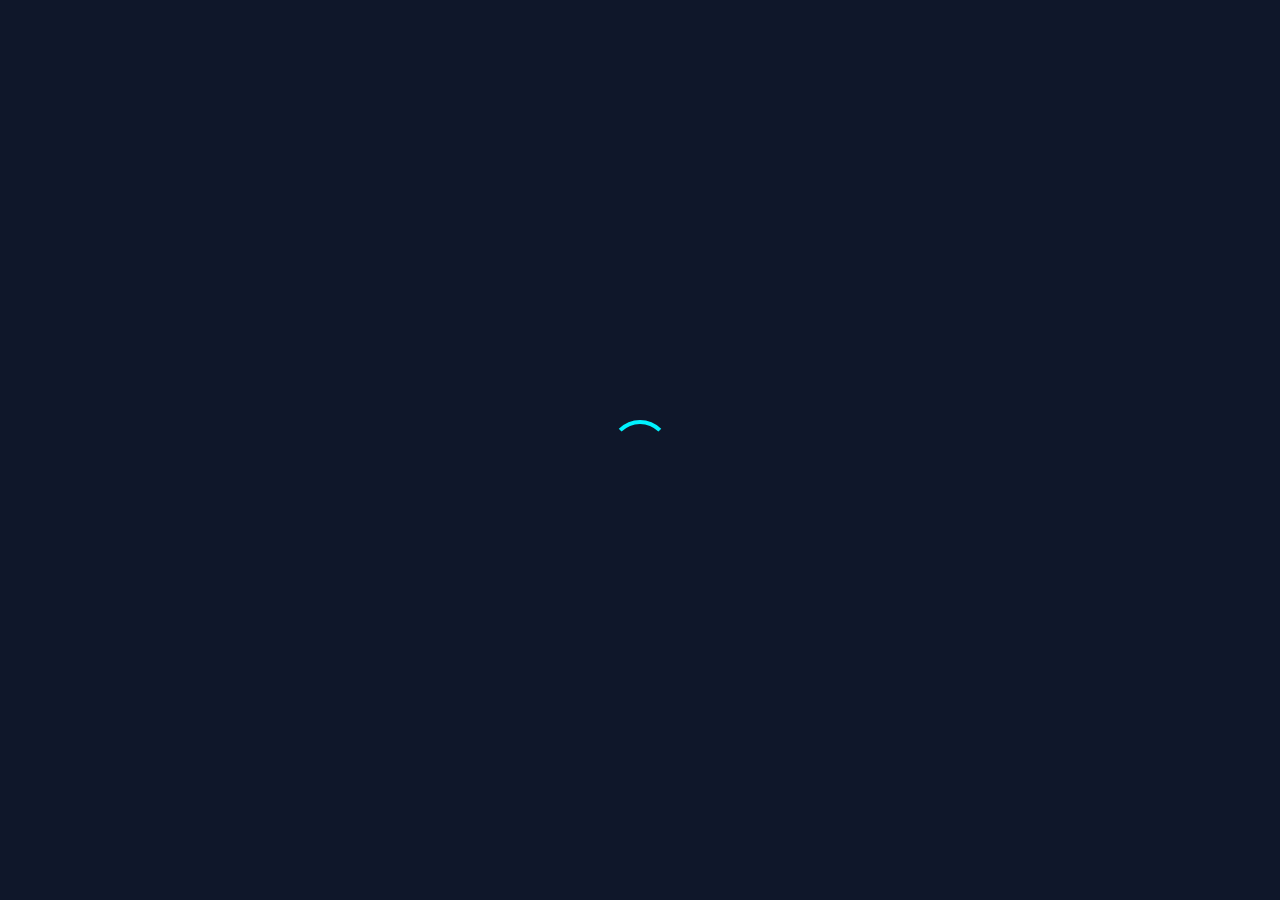
<file: index.html>
<!DOCTYPE html>
<html lang="en">
<head>
    <meta charset="UTF-8">
    <meta name="viewport" content="width=device-width, initial-scale=1.0">
    <title>Weather App - Check Weather Worldwide</title>
    <meta name="description" content="A beautiful weather app to check current weather and forecast worldwide">
    
    <!-- Google Fonts -->
    <link href="https://fonts.googleapis.com/css2?family=Poppins:wght@300;400;500;600;700&display=swap" rel="stylesheet">
    
    <!-- Font Awesome for Icons -->
    <link rel="stylesheet" href="https://cdnjs.cloudflare.com/ajax/libs/font-awesome/6.5.1/css/all.min.css">
    
    <!-- CSS Files -->
    <link rel="stylesheet" href="css/weather-icons.css">
    <link rel="stylesheet" href="css/style.css">
    <link rel="stylesheet" href="css/responsive.css">
</head>
<body class="dark-mode">

    <!-- Loader -->
    <div id="loader" class="loader">
        <div class="loader-ring"></div>
    </div>

    <!-- Background Effects -->
    <div class="background-effects">
        <div class="bg-gradient bg-gradient-1"></div>
        <div class="bg-gradient bg-gradient-2"></div>
    </div>

    <!-- Header -->
    <header>
        <div class="logo">
            <i class="fas fa-cloud-moon"></i> Weather
        </div>
        <div class="header-controls">
            <button id="unit-toggle" class="unit-toggle" title="Toggle Units">°C</button>
            <button id="theme-toggle" class="theme-toggle" title="Toggle Theme">
                <i class="fas fa-moon"></i>
            </button>
        </div>
    </header>

    <!-- Main Content -->
    <main>
        <!-- Search Section -->
        <div class="search-container">
            <div class="search-box">
                <input 
                    type="text" 
                    id="search-input" 
                    class="search-input" 
                    placeholder="Search for a city..."
                    autocomplete="off"
                >
                <button id="search-btn" class="search-btn">
                    <i class="fas fa-search"></i> Search
                </button>
            </div>
            <!-- Search Results Dropdown -->
            <div id="search-results" class="search-results"></div>
        </div>

        <!-- Loading Indicator -->
        <div id="loading" class="loading">
            <div class="loading-spinner"></div>
        </div>

        <!-- Error Message -->
        <div id="error-message" class="error-message"></div>

        <!-- Weather Section -->
        <section id="current-weather" class="weather-section">
            <!-- Current Weather Card -->
            <div class="current-weather">
                <div class="weather-header">
                    <div class="location-info">
                        <h2 id="current-city">--</h2>
                        <span id="current-country" class="country">--</span>
                    </div>
                    <div class="current-date" id="current-date">--</div>
                </div>

                <div class="weather-main">
                    <div id="weather-icon" class="weather-icon sun"></div>
                    <div class="temperature-display">
                        <div id="temperature" class="temperature">--<span class="unit">°C</span></div>
                        <div id="feels-like" class="feels-like">Feels like --°C</div>
                    </div>
                </div>

                <div id="weather-description" class="weather-description">--</div>

                <!-- Weather Details Grid -->
                <div class="weather-details">
                    <div class="detail-item">
                        <i class="fas fa-tint"></i>
                        <div id="humidity" class="detail-value">--%</div>
                        <div class="detail-label">Humidity</div>
                    </div>
                    <div class="detail-item">
                        <i class="fas fa-wind"></i>
                        <div id="wind" class="detail-value">-- km/h</div>
                        <div class="detail-label">Wind</div>
                    </div>
                    <div class="detail-item">
                        <i class="fas fa-gauge-high"></i>
                        <div id="pressure" class="detail-value">-- hPa</div>
                        <div class="detail-label">Pressure</div>
                    </div>
                </div>
            </div>

            <!-- Forecast Section -->
            <div class="forecast-section">
                <h3><i class="fas fa-calendar-week"></i> 7-Day Forecast</h3>
                <div id="forecast" class="forecast-container">
                    <!-- Forecast days will be inserted here -->
                </div>
            </div>

            <!-- Recent Searches -->
            <div class="recent-searches-section">
                <h3><i class="fas fa-history"></i> Recent Searches</h3>
                <div id="recent-searches" class="recent-searches-list">
                    <!-- Recent searches will be inserted here -->
                </div>
            </div>
        </section>
    </main>

    <!-- Footer -->
    <footer>
        <p>Powered by <a href="https://open-meteo.com/" target="_blank">Open-Meteo API</a></p>
    </footer>

    <!-- JavaScript Files -->
    <script src="js/config.js"></script>
    <script src="js/weatherService.js"></script>
    <script src="js/storage.js"></script>
    <script src="js/ui.js"></script>
    <script src="js/app.js"></script>

    <script>
        // Hide loader when page loads
        window.addEventListener('load', () => {
            setTimeout(() => {
                const loader = document.getElementById('loader');
                if (loader) {
                    loader.classList.add('hidden');
                    setTimeout(() => {
                        loader.style.display = 'none';
                    }, 500);
                }
            }, 1000);
        });
    </script>
</body>
</html>
</file>
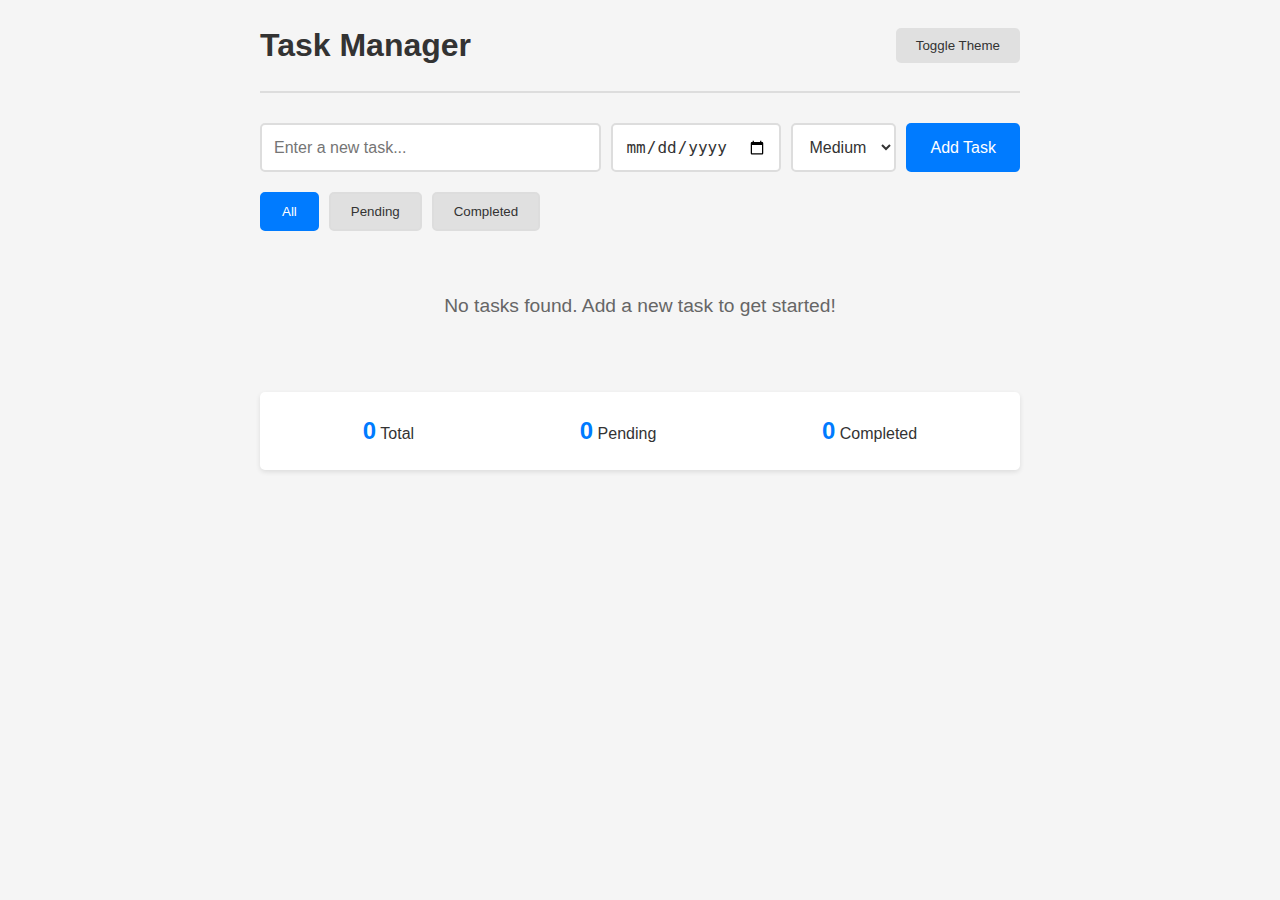
<file: week2-task-manager/index.html>
<!DOCTYPE html>
<html lang="en">
<head>
    <meta charset="UTF-8">
    <meta name="viewport" content="width=device-width, initial-scale=1.0">
    <title>Task Manager</title>
    <link rel="stylesheet" href="css/style.css">
    <link rel="stylesheet" href="css/theme.css">
</head>
<body>
    <div class="container">
        <header>
            <h1>Task Manager</h1>
            <div class="theme-toggle">
                <button id="theme-toggle-btn">Toggle Theme</button>
            </div>
        </header>
        
        <main>
            <section class="task-input-section">
                <form id="task-form">
                    <input type="text" id="task-input" placeholder="Enter a new task..." required>
                    <input type="date" id="task-date" required>
                    <select id="task-priority">
                        <option value="low">Low</option>
                        <option value="medium" selected>Medium</option>
                        <option value="high">High</option>
                    </select>
                    <button type="submit" id="add-task-btn">Add Task</button>
                </form>
            </section>
            
            <section class="task-filters">
                <button class="filter-btn active" data-filter="all">All</button>
                <button class="filter-btn" data-filter="pending">Pending</button>
                <button class="filter-btn" data-filter="completed">Completed</button>
            </section>
            
            <section class="task-list-section">
                <ul id="task-list" class="task-list">
                    <!-- Tasks will be rendered here -->
                </ul>
            </section>
            
            <section class="task-stats">
                <div class="stat">
                    <span id="total-tasks">0</span> Total
                </div>
                <div class="stat">
                    <span id="pending-tasks">0</span> Pending
                </div>
                <div class="stat">
                    <span id="completed-tasks">0</span> Completed
                </div>
            </section>
        </main>
    </div>
    
    <script src="js/utils.js"></script>
    <script src="js/storage.js"></script>
    <script src="js/ui.js"></script>
    <script src="js/app.js"></script>
</body>
</html>
</file>
<file: css/weather-icons.css>
/**
 * Weather Icons Styles
 * Custom weather condition icons using CSS
 */

/* Base weather icon */
.weather-icon {
    display: inline-block;
    font-style: normal;
    font-variant: normal;
    text-rendering: auto;
    -webkit-font-smoothing: antialiased;
    -moz-osx-font-smoothing: grayscale;
}

/* Sun icon */
.weather-icon.sun::before {
    content: "☀️";
    font-size: inherit;
}

/* Cloud icon */
.weather-icon.cloud::before {
    content: "☁️";
    font-size: inherit;
}

/* Partly cloudy (cloud-sun) */
.weather-icon.cloud-sun::before {
    content: "⛅";
    font-size: inherit;
}

/* Cloud rain */
.weather-icon.cloud-rain::before {
    content: "🌧️";
    font-size: inherit;
}

/* Heavy rain / showers */
.weather-icon.cloud-showers-heavy::before {
    content: "⛈️";
    font-size: inherit;
}

/* Snowflake / snow */
.weather-icon.snowflake::before {
    content: "❄️";
    font-size: inherit;
}

/* Thunder / bolt */
.weather-icon.bolt::before {
    content: "⚡";
    font-size: inherit;
}

/* Fog / smog */
.weather-icon.smog::before {
    content: "🌫️";
    font-size: inherit;
}

/* Question mark for unknown */
.weather-icon.question::before {
    content: "❓";
    font-size: inherit;
}

/* Additional weather states using data attributes */
.weather-icon[data-condition="clear"]::before,
.weather-icon[data-condition="sunny"]::before {
    content: "☀️";
}

.weather-icon[data-condition="mostly-clear"]::before {
    content: "🌤️";
}

.weather-icon[data-condition="partly-cloudy"]::before {
    content: "⛅";
}

.weather-icon[data-condition="overcast"]::before {
    content: "☁️";
}

.weather-icon[data-condition="fog"]::before,
.weather-icon[data-condition="foggy"]::before {
    content: "🌫️";
}

.weather-icon[data-condition="drizzle"]::before {
    content: "🌦️";
}

.weather-icon[data-condition="rain"]::before {
    content: "🌧️";
}

.weather-icon[data-condition="heavy-rain"]::before {
    content: "⛈️";
}

.weather-icon[data-condition="snow"]::before {
    content: "🌨️";
}

.weather-icon[data-condition="thunderstorm"]::before {
    content: "⛈️";
}

/* Night variants */
.weather-icon.night.sun::before {
    content: "🌙";
}

.weather-icon.night.cloud::before {
    content: "☁️";
}

.weather-icon.night.cloud-rain::before {
    content: "🌧️";
}

/* Animated sun */
@keyframes sun-pulse {
    0% { transform: scale(1); }
    50% { transform: scale(1.1); }
    100% { transform: scale(1); }
}

.weather-icon.sun {
    animation: sun-pulse 3s ease-in-out infinite;
}

/* Animated rain drops */
@keyframes rain-drop {
    0% { transform: translateY(0); opacity: 1; }
    100% { transform: translateY(10px); opacity: 0; }
}

.weather-icon.cloud-rain::after,
.weather-icon.cloud-showers-heavy::after {
    content: "💧";
    position: absolute;
    animation: rain-drop 1s ease-in-out infinite;
}

/* Animated snowflake */
@keyframes snow-spin {
    0% { transform: rotate(0deg); }
    100% { transform: rotate(360deg); }
}

.weather-icon.snowflake {
    animation: snow-spin 4s linear infinite;
}

/* Animated thunder */
@keyframes flash {
    0%, 100% { opacity: 1; }
    50% { opacity: 0.5; }
}

.weather-icon.bolt {
    animation: flash 2s ease-in-out infinite;
}

/* Large icon variant */
.weather-icon.large {
    font-size: 5rem;
}

.weather-icon.large::before {
    font-size: 5rem;
}

/* Medium icon variant */
.weather-icon.medium {
    font-size: 2.5rem;
}

.weather-icon.medium::before {
    font-size: 2.5rem;
}

/* Small icon variant */
.weather-icon.small {
    font-size: 1.5rem;
}

.weather-icon.small::before {
    font-size: 1.5rem;
}
</file>
<file: css/responsive.css>
/**
 * Weather App - Responsive Styles
 * Mobile-first responsive design
 */

/* ===== MOBILE FIRST (Default) ===== */

/* Base styles already optimized for mobile */

/* ===== TABLET ===== */
@media (min-width: 768px) {
    /* Adjust header */
    header {
        padding: 15px 5%;
    }

    /* Search container */
    .search-box {
        flex-direction: row;
    }

    .search-input {
        flex: 1;
    }

    .search-btn {
        width: auto;
    }

    /* Weather display */
    .weather-header {
        flex-direction: row;
        justify-content: space-between;
        align-items: flex-start;
    }

    .weather-main {
        flex-direction: row;
        text-align: left;
        gap: 40px;
    }

    .temperature {
        font-size: 5rem;
    }

    /* Weather details grid */
    .weather-details {
        grid-template-columns: repeat(4, 1fr);
    }

    /* Forecast */
    .forecast-container {
        flex-direction: row;
        overflow-x: auto;
    }

    .forecast-day {
        min-width: 120px;
        flex-shrink: 0;
    }

    /* Recent searches */
    .recent-searches-list {
        flex-wrap: wrap;
    }
}

/* ===== DESKTOP ===== */
@media (min-width: 1024px) {
    /* Larger main container */
    main {
        padding: 120px 5% 50px;
    }

    /* Weather section layout */
    .weather-content {
        display: grid;
        grid-template-columns: 1fr 350px;
        gap: 30px;
    }

    /* Current weather larger text */
    .location-info h2 {
        font-size: 2.5rem;
    }

    .temperature {
        font-size: 6rem;
    }

    .weather-icon {
        font-size: 6rem;
    }

    .weather-description {
        font-size: 1.8rem;
    }

    /* Side panel for recent searches */
    .side-panel {
        display: flex;
        flex-direction: column;
        gap: 20px;
    }

    .recent-searches-section {
        margin-top: 0;
    }

    /* Forecast more detailed */
    .forecast-day {
        min-width: 140px;
        padding: 25px 20px;
    }

    /* Animation enhancements */
    .weather-section {
        animation: fadeIn 0.6s ease;
    }

    /* Hover effects */
    .search-btn:hover {
        transform: scale(1.02);
    }

    .detail-item:hover {
        transform: translateY(-8px);
        box-shadow: 0 10px 30px rgba(0, 242, 254, 0.15);
    }

    .forecast-day:hover {
        transform: translateY(-8px);
    }
}

/* ===== LARGE DESKTOP ===== */
@media (min-width: 1440px) {
    main {
        max-width: 1400px;
    }

    /* Larger weather cards */
    .current-weather {
        padding: 50px;
    }

    .weather-details {
        gap: 30px;
    }

    .detail-item {
        padding: 25px;
    }

    /* Forecast expand */
    .forecast-day {
        min-width: 160px;
    }
}

/* ===== EXTRA SMALL DEVICES ===== */
@media (max-width: 360px) {
    header {
        padding: 12px 15px;
    }

    .logo {
        font-size: 1rem;
    }

    .header-controls {
        gap: 10px;
    }

    .theme-toggle, 
    .unit-toggle {
        width: 35px;
        height: 35px;
        font-size: 1rem;
    }

    main {
        padding: 85px 15px 25px;
    }

    .search-input {
        padding: 12px 20px;
        font-size: 0.9rem;
    }

    .search-btn {
        padding: 12px 20px;
        font-size: 0.9rem;
    }

    .location-info h2 {
        font-size: 1.3rem;
    }

    .temperature {
        font-size: 2.5rem;
    }

    .weather-icon {
        font-size: 3rem;
    }

    .weather-description {
        font-size: 1.1rem;
    }

    .detail-value {
        font-size: 1rem;
    }

    .forecast-day {
        padding: 15px 10px;
    }

    .forecast-day-name {
        font-size: 0.85rem;
    }

    .temp-high,
    .temp-low {
        font-size: 0.9rem;
    }
}

/* ===== LANDSCAPE MODE ===== */
@media (max-height: 500px) and (orientation: landscape) {
    main {
        padding-top: 80px;
    }

    header {
        padding: 10px 5%;
    }

    .search-container {
        margin-bottom: 20px;
    }

    .current-weather {
        padding: 25px;
    }

    .weather-main {
        flex-direction: row;
        gap: 20px;
    }

    .weather-icon {
        font-size: 3rem;
    }

    .temperature {
        font-size: 3rem;
    }

    .weather-details {
        grid-template-columns: repeat(3, 1fr);
        gap: 15px;
    }

    .detail-item {
        padding: 15px;
    }
}

/* ===== HIGH DPI SCREENS ===== */
@media (-webkit-min-device-pixel-ratio: 2), (min-resolution: 192dpi) {
    /* Ensure crisp rendering */
    .weather-icon::before {
        -webkit-font-smoothing: antialiased;
        -moz-osx-font-smoothing: grayscale;
    }
}

/* ===== REDUCED MOTION ===== */
@media (prefers-reduced-motion: reduce) {
    *,
    *::before,
    *::after {
        animation-duration: 0.01ms !important;
        animation-iteration-count: 1 !important;
        transition-duration: 0.01ms !important;
    }

    .weather-icon {
        animation: none;
    }

    .bg-gradient {
        animation: none;
    }
}

/* ===== PRINT STYLES ===== */
@media print {
    body {
        background: white;
        color: black;
    }

    header,
    .search-container,
    .recent-searches-section,
    footer,
    .background-effects {
        display: none;
    }

    .current-weather {
        box-shadow: none;
        border: 1px solid #ccc;
    }

    .weather-icon::before {
        color: #333 !important;
    }
}

/* ===== TOUCH DEVICES ===== */
@media (hover: none) and (pointer: coarse) {
    /* Larger touch targets */
    .search-btn,
    .theme-toggle,
    .unit-toggle {
        min-height: 44px;
        min-width: 44px;
    }

    .search-result-item,
    .recent-search-item {
        min-height: 48px;
    }

    /* Disable hover effects that can get stuck */
    .detail-item:hover,
    .forecast-day:hover {
        transform: none;
    }

    /* Add active states instead */
    .search-btn:active,
    .theme-toggle:active,
    .unit-toggle:active {
        transform: scale(0.95);
        background: rgba(0, 242, 254, 0.3);
    }
}
</file>
<file: week2-task-manager/css/style.css>
/* General Styles */
* {
    margin: 0;
    padding: 0;
    box-sizing: border-box;
}

body {
    font-family: -apple-system, BlinkMacSystemFont, 'Segoe UI', Roboto, Oxygen, Ubuntu, Cantarell, sans-serif;
    line-height: 1.6;
    min-height: 100vh;
}

.container {
    max-width: 800px;
    margin: 0 auto;
    padding: 20px;
}

/* Header Styles */
header {
    display: flex;
    justify-content: space-between;
    align-items: center;
    margin-bottom: 30px;
    padding-bottom: 20px;
    border-bottom: 2px solid var(--border-color);
}

header h1 {
    font-size: 2rem;
    color: var(--text-color);
}

.theme-toggle button {
    padding: 10px 20px;
    border: none;
    border-radius: 5px;
    background-color: var(--button-bg);
    color: var(--button-text);
    cursor: pointer;
    transition: background-color 0.3s;
}

.theme-toggle button:hover {
    background-color: var(--button-hover);
}

/* Task Input Section */
.task-input-section {
    margin-bottom: 20px;
}

#task-form {
    display: flex;
    gap: 10px;
    flex-wrap: wrap;
}

#task-input {
    flex: 1;
    min-width: 200px;
    padding: 12px;
    border: 2px solid var(--border-color);
    border-radius: 5px;
    font-size: 1rem;
    background-color: var(--input-bg);
    color: var(--text-color);
}

#task-date {
    padding: 12px;
    border: 2px solid var(--border-color);
    border-radius: 5px;
    font-size: 1rem;
    background-color: var(--input-bg);
    color: var(--text-color);
}

#task-priority {
    padding: 12px;
    border: 2px solid var(--border-color);
    border-radius: 5px;
    font-size: 1rem;
    background-color: var(--input-bg);
    color: var(--text-color);
}

#add-task-btn {
    padding: 12px 24px;
    border: none;
    border-radius: 5px;
    background-color: var(--primary-color);
    color: white;
    font-size: 1rem;
    cursor: pointer;
    transition: background-color 0.3s;
}

#add-task-btn:hover {
    background-color: var(--primary-hover);
}

/* Task Filters */
.task-filters {
    display: flex;
    gap: 10px;
    margin-bottom: 20px;
}

.filter-btn {
    padding: 10px 20px;
    border: 2px solid var(--border-color);
    border-radius: 5px;
    background-color: var(--button-bg);
    color: var(--text-color);
    cursor: pointer;
    transition: all 0.3s;
}

.filter-btn.active,
.filter-btn:hover {
    background-color: var(--primary-color);
    color: white;
    border-color: var(--primary-color);
}

/* Task List */
.task-list {
    list-style: none;
}

.task-item {
    display: flex;
    justify-content: space-between;
    align-items: center;
    padding: 15px;
    margin-bottom: 10px;
    border-radius: 5px;
    background-color: var(--task-bg);
    border-left: 4px solid var(--border-color);
    transition: all 0.3s;
}

.task-item.priority-low {
    border-left-color: #28a745;
}

.task-item.priority-medium {
    border-left-color: #ffc107;
}

.task-item.priority-high {
    border-left-color: #dc3545;
}

.task-item.completed {
    opacity: 0.7;
}

.task-item.completed .task-title {
    text-decoration: line-through;
}

.task-info {
    flex: 1;
}

.task-title {
    font-size: 1.1rem;
    color: var(--text-color);
    margin-bottom: 5px;
}

.task-meta {
    font-size: 0.85rem;
    color: var(--text-muted);
}

.task-actions {
    display: flex;
    gap: 10px;
}

.task-actions button {
    padding: 8px 12px;
    border: none;
    border-radius: 5px;
    cursor: pointer;
    transition: background-color 0.3s;
}

.complete-btn {
    background-color: #28a745;
    color: white;
}

.complete-btn:hover {
    background-color: #218838;
}

.delete-btn {
    background-color: #dc3545;
    color: white;
}

.delete-btn:hover {
    background-color: #c82333;
}

.edit-btn {
    background-color: #ffc107;
    color: black;
}

.edit-btn:hover {
    background-color: #e0a800;
}

/* Task Stats */
.task-stats {
    display: flex;
    justify-content: space-around;
    margin-top: 30px;
    padding: 20px;
    background-color: var(--task-bg);
    border-radius: 5px;
}

.stat {
    text-align: center;
    color: var(--text-color);
}

.stat span {
    font-size: 1.5rem;
    font-weight: bold;
    color: var(--primary-color);
}

/* Empty State */
.empty-state {
    text-align: center;
    padding: 40px;
    color: var(--text-muted);
}

.empty-state p {
    font-size: 1.2rem;
}
</file>
<file: week2-task-manager/css/theme.css>
/* Light Theme (Default) */
:root {
    --bg-color: #f5f5f5;
    --text-color: #333333;
    --text-muted: #666666;
    --border-color: #dddddd;
    --input-bg: #ffffff;
    --button-bg: #e0e0e0;
    --button-text: #333333;
    --button-hover: #d0d0d0;
    --primary-color: #007bff;
    --primary-hover: #0056b3;
    --task-bg: #ffffff;
    --shadow: 0 2px 5px rgba(0, 0, 0, 0.1);
}

/* Dark Theme */
[data-theme="dark"] {
    --bg-color: #1a1a1a;
    --text-color: #e0e0e0;
    --text-muted: #aaaaaa;
    --border-color: #444444;
    --input-bg: #2d2d2d;
    --button-bg: #3d3d3d;
    --button-text: #e0e0e0;
    --button-hover: #4d4d4d;
    --primary-color: #4dabf7;
    --primary-hover: #339af0;
    --task-bg: #2d2d2d;
    --shadow: 0 2px 5px rgba(0, 0, 0, 0.3);
}

/* Apply theme variables */
body {
    background-color: var(--bg-color);
    color: var(--text-color);
    transition: background-color 0.3s, color 0.3s;
}

.task-item {
    box-shadow: var(--shadow);
}

#task-input,
#task-date,
#task-priority {
    border-color: var(--border-color);
    background-color: var(--input-bg);
    color: var(--text-color);
}

#task-input:focus,
#task-date:focus,
#task-priority:focus {
    outline: none;
    border-color: var(--primary-color);
}

.filter-btn {
    border-color: var(--border-color);
    background-color: var(--button-bg);
    color: var(--text-color);
}

.task-stats {
    box-shadow: var(--shadow);
}
</file>
<file: css/style.css>
/**
 * Weather App - Main Styles
 * Dark theme with cyan accents
 */

/* ===== RESET & BASE ===== */
* {
    margin: 0;
    padding: 0;
    box-sizing: border-box;
}

body {
    font-family: 'Poppins', sans-serif;
    background: linear-gradient(135deg, #0f172a 0%, #1e293b 100%);
    color: #ffffff;
    min-height: 100vh;
    transition: all 0.3s ease;
}

body.light-mode {
    background: linear-gradient(135deg, #e0f2fe 0%, #f0f9ff 100%);
    color: #1e293b;
}

/* ===== ANIMATIONS ===== */
@keyframes fadeIn {
    from { opacity: 0; transform: translateY(20px); }
    to { opacity: 1; transform: translateY(0); }
}

@keyframes pulse {
    0%, 100% { transform: scale(1); }
    50% { transform: scale(1.05); }
}

@keyframes float {
    0%, 100% { transform: translateY(0); }
    50% { transform: translateY(-10px); }
}

@keyframes spin {
    from { transform: rotate(0deg); }
    to { transform: rotate(360deg); }
}

/* ===== LOADER ===== */
.loader {
    position: fixed;
    top: 0;
    left: 0;
    width: 100%;
    height: 100%;
    background: #0f172a;
    display: flex;
    justify-content: center;
    align-items: center;
    z-index: 9999;
    transition: opacity 0.5s ease;
}

.loader.hidden {
    opacity: 0;
    pointer-events: none;
}

.loader-ring {
    width: 60px;
    height: 60px;
    border: 4px solid transparent;
    border-top-color: #00f2fe;
    border-radius: 50%;
    animation: spin 1s linear infinite;
}

/* ===== BACKGROUND EFFECTS ===== */
.background-effects {
    position: fixed;
    top: 0;
    left: 0;
    width: 100%;
    height: 100%;
    overflow: hidden;
    z-index: -1;
}

.bg-gradient {
    position: absolute;
    width: 600px;
    height: 600px;
    border-radius: 50%;
    filter: blur(100px);
    opacity: 0.3;
}

.bg-gradient-1 {
    top: -200px;
    left: -200px;
    background: #00f2fe;
    animation: float 8s ease-in-out infinite;
}

.bg-gradient-2 {
    bottom: -200px;
    right: -200px;
    background: #8b5cf6;
    animation: float 10s ease-in-out infinite reverse;
}

body.light-mode .bg-gradient {
    opacity: 0.15;
}

/* ===== HEADER ===== */
header {
    position: fixed;
    top: 0;
    left: 0;
    right: 0;
    padding: 15px 5%;
    display: flex;
    justify-content: space-between;
    align-items: center;
    background: rgba(15, 23, 42, 0.8);
    backdrop-filter: blur(10px);
    z-index: 100;
    border-bottom: 1px solid rgba(0, 242, 254, 0.1);
}

body.light-mode header {
    background: rgba(255, 255, 255, 0.8);
    border-bottom: 1px solid rgba(0, 0, 0, 0.1);
}

.logo {
    font-size: 1.5rem;
    font-weight: 700;
    background: linear-gradient(90deg, #00f2fe, #8b5cf6);
    -webkit-background-clip: text;
    -webkit-text-fill-color: transparent;
    background-clip: text;
}

.header-controls {
    display: flex;
    gap: 15px;
    align-items: center;
}

.theme-toggle, .unit-toggle {
    width: 40px;
    height: 40px;
    border-radius: 50%;
    border: 2px solid rgba(0, 242, 254, 0.3);
    background: rgba(0, 242, 254, 0.1);
    color: #00f2fe;
    cursor: pointer;
    display: flex;
    align-items: center;
    justify-content: center;
    font-size: 1.1rem;
    transition: all 0.3s ease;
}

.theme-toggle:hover, .unit-toggle:hover {
    background: rgba(0, 242, 254, 0.2);
    border-color: #00f2fe;
    box-shadow: 0 0 15px rgba(0, 242, 254, 0.3);
}

/* ===== MAIN CONTAINER ===== */
main {
    padding: 100px 5% 50px;
    max-width: 1200px;
    margin: 0 auto;
}

/* ===== SEARCH SECTION ===== */
.search-container {
    margin-bottom: 40px;
    position: relative;
    animation: fadeIn 0.5s ease;
}

.search-box {
    display: flex;
    gap: 10px;
    max-width: 600px;
    margin: 0 auto;
}

.search-input {
    flex: 1;
    padding: 15px 25px;
    border-radius: 50px;
    border: 2px solid rgba(0, 242, 254, 0.2);
    background: rgba(30, 41, 59, 0.8);
    color: #fff;
    font-size: 1rem;
    outline: none;
    transition: all 0.3s ease;
}

body.light-mode .search-input {
    background: rgba(255, 255, 255, 0.9);
    color: #1e293b;
    border-color: rgba(0, 0, 0, 0.1);
}

.search-input:focus {
    border-color: #00f2fe;
    box-shadow: 0 0 20px rgba(0, 242, 254, 0.2);
}

.search-input::placeholder {
    color: rgba(255, 255, 255, 0.5);
}

body.light-mode .search-input::placeholder {
    color: rgba(0, 0, 0, 0.4);
}

.search-btn {
    padding: 15px 30px;
    border-radius: 50px;
    border: none;
    background: linear-gradient(135deg, #00f2fe, #8b5cf6);
    color: #fff;
    font-size: 1rem;
    font-weight: 600;
    cursor: pointer;
    transition: all 0.3s ease;
}

.search-btn:hover {
    transform: scale(1.05);
    box-shadow: 0 0 25px rgba(0, 242, 254, 0.4);
}

/* Search Results Dropdown */
.search-results {
    position: absolute;
    top: 100%;
    left: 0;
    right: 0;
    background: rgba(30, 41, 59, 0.95);
    backdrop-filter: blur(10px);
    border-radius: 15px;
    margin-top: 10px;
    max-height: 300px;
    overflow-y: auto;
    display: none;
    z-index: 50;
    border: 1px solid rgba(0, 242, 254, 0.2);
}

body.light-mode .search-results {
    background: rgba(255, 255, 255, 0.95);
    border-color: rgba(0, 0, 0, 0.1);
}

.search-results.active {
    display: block;
    animation: fadeIn 0.3s ease;
}

.search-result-item {
    padding: 15px 20px;
    cursor: pointer;
    display: flex;
    justify-content: space-between;
    align-items: center;
    transition: all 0.2s ease;
    border-bottom: 1px solid rgba(255, 255, 255, 0.05);
}

body.light-mode .search-result-item {
    border-bottom: 1px solid rgba(0, 0, 0, 0.05);
}

.search-result-item:last-child {
    border-bottom: none;
}

.search-result-item:hover {
    background: rgba(0, 242, 254, 0.1);
}

.city-name {
    font-weight: 600;
}

.city-country {
    font-size: 0.85rem;
    color: rgba(255, 255, 255, 0.6);
}

body.light-mode .city-country {
    color: rgba(0, 0, 0, 0.6);
}

.no-results {
    padding: 20px;
    text-align: center;
    color: rgba(255, 255, 255, 0.6);
}

/* ===== WEATHER SECTION ===== */
.weather-section {
    display: none;
    animation: fadeIn 0.5s ease;
}

.weather-section.active {
    display: block;
}

/* Current Weather Card */
.current-weather {
    background: rgba(30, 41, 59, 0.6);
    backdrop-filter: blur(20px);
    border-radius: 25px;
    padding: 40px;
    margin-bottom: 30px;
    border: 1px solid rgba(0, 242, 254, 0.1);
    position: relative;
    overflow: hidden;
}

body.light-mode .current-weather {
    background: rgba(255, 255, 255, 0.7);
    border-color: rgba(0, 0, 0, 0.1);
}

.current-weather::before {
    content: '';
    position: absolute;
    top: 0;
    left: 0;
    right: 0;
    height: 4px;
    background: linear-gradient(90deg, #00f2fe, #8b5cf6);
}

.weather-header {
    display: flex;
    justify-content: space-between;
    align-items: flex-start;
    margin-bottom: 30px;
}

.location-info h2 {
    font-size: 2rem;
    margin-bottom: 5px;
}

.location-info .country {
    font-size: 1rem;
    color: rgba(255, 255, 255, 0.6);
}

body.light-mode .location-info .country {
    color: rgba(0, 0, 0, 0.6);
}

.current-date {
    font-size: 0.9rem;
    color: rgba(255, 255, 255, 0.5);
}

body.light-mode .current-date {
    color: rgba(0, 0, 0, 0.5);
}

.weather-main {
    display: flex;
    align-items: center;
    gap: 40px;
    margin-bottom: 30px;
}

.weather-icon {
    font-size: 5rem;
    animation: float 3s ease-in-out infinite;
}

/* Weather Icon Styles using Font Awesome */
.weather-icon.sun::before { content: '\f185'; color: #fbbf24; }
.weather-icon.cloud::before { content: '\f0c2'; color: #94a3b8; }
.weather-icon.cloud-sun::before { content: '\f6c4'; color: #fbbf24; }
.weather-icon.cloud-rain::before { content: '\f73d'; color: #60a5fa; }
.weather-icon.cloud-showers-heavy::before { content: '\f740'; color: #3b82f6; }
.weather-icon.snowflake::before { content: '\f2dc'; color: #e0f2fe; }
.weather-icon.bolt::before { content: '\f0e7'; color: #fbbf24; }
.weather-icon.smog::before { content: '\f75f'; color: #94a3b8; }

.temperature-display {
    display: flex;
    flex-direction: column;
}

.temperature {
    font-size: 5rem;
    font-weight: 700;
    line-height: 1;
    background: linear-gradient(90deg, #00f2fe, #8b5cf6);
    -webkit-background-clip: text;
    -webkit-text-fill-color: transparent;
    background-clip: text;
}

.temperature .unit {
    font-size: 2rem;
    font-weight: 400;
}

.feels-like {
    font-size: 1rem;
    color: rgba(255, 255, 255, 0.7);
    margin-top: 10px;
}

body.light-mode .feels-like {
    color: rgba(0, 0, 0, 0.7);
}

.weather-description {
    font-size: 1.5rem;
    color: rgba(255, 255, 255, 0.8);
    margin-top: 15px;
    text-transform: capitalize;
}

body.light-mode .weather-description {
    color: rgba(0, 0, 0, 0.8);
}

/* Weather Details Grid */
.weather-details {
    display: grid;
    grid-template-columns: repeat(auto-fit, minmax(150px, 1fr));
    gap: 20px;
    margin-top: 30px;
    padding-top: 30px;
    border-top: 1px solid rgba(255, 255, 255, 0.1);
}

body.light-mode .weather-details {
    border-top: 1px solid rgba(0, 0, 0, 0.1);
}

.detail-item {
    background: rgba(0, 242, 254, 0.05);
    border-radius: 15px;
    padding: 20px;
    text-align: center;
    transition: all 0.3s ease;
}

.detail-item:hover {
    background: rgba(0, 242, 254, 0.1);
    transform: translateY(-5px);
}

.detail-item i {
    font-size: 1.5rem;
    color: #00f2fe;
    margin-bottom: 10px;
}

.detail-value {
    font-size: 1.2rem;
    font-weight: 600;
}

.detail-label {
    font-size: 0.85rem;
    color: rgba(255, 255, 255, 0.6);
    margin-top: 5px;
}

body.light-mode .detail-label {
    color: rgba(0, 0, 0, 0.6);
}

/* ===== FORECAST SECTION ===== */
.forecast-section {
    background: rgba(30, 41, 59, 0.6);
    backdrop-filter: blur(20px);
    border-radius: 25px;
    padding: 30px;
    border: 1px solid rgba(0, 242, 254, 0.1);
}

body.light-mode .forecast-section {
    background: rgba(255, 255, 255, 0.7);
    border-color: rgba(0, 0, 0, 0.1);
}

.forecast-section h3 {
    font-size: 1.3rem;
    margin-bottom: 25px;
    color: rgba(255, 255, 255, 0.9);
}

body.light-mode .forecast-section h3 {
    color: rgba(0, 0, 0, 0.9);
}

.forecast-container {
    display: flex;
    gap: 15px;
    overflow-x: auto;
    padding-bottom: 10px;
}

.forecast-day {
    min-width: 120px;
    background: rgba(0, 242, 254, 0.05);
    border-radius: 15px;
    padding: 20px 15px;
    text-align: center;
    transition: all 0.3s ease;
    border: 1px solid transparent;
}

.forecast-day:hover {
    background: rgba(0, 242, 254, 0.1);
    border-color: rgba(0, 242, 254, 0.2);
    transform: translateY(-5px);
}

.forecast-day-name {
    font-weight: 600;
    margin-bottom: 15px;
    color: rgba(255, 255, 255, 0.8);
}

body.light-mode .forecast-day-name {
    color: rgba(0, 0, 0, 0.8);
}

.forecast-icon {
    font-size: 2rem;
    margin-bottom: 15px;
}

.forecast-temps {
    display: flex;
    justify-content: center;
    gap: 10px;
    margin-bottom: 10px;
}

.temp-high {
    font-weight: 600;
    color: #00f2fe;
}

.temp-low {
    color: rgba(255, 255, 255, 0.5);
}

body.light-mode .temp-low {
    color: rgba(0, 0, 0, 0.5);
}

.forecast-precip {
    font-size: 0.85rem;
    color: rgba(255, 255, 255, 0.6);
}

body.light-mode .forecast-precip {
    color: rgba(0, 0, 0, 0.6);
}

.forecast-precip i {
    color: #60a5fa;
    margin-right: 5px;
}

/* ===== RECENT SEARCHES ===== */
.recent-searches-section {
    margin-top: 30px;
    background: rgba(30, 41, 59, 0.6);
    backdrop-filter: blur(20px);
    border-radius: 25px;
    padding: 25px;
    border: 1px solid rgba(0, 242, 254, 0.1);
}

body.light-mode .recent-searches-section {
    background: rgba(255, 255, 255, 0.7);
    border-color: rgba(0, 0, 0, 0.1);
}

.recent-searches-section h3 {
    font-size: 1.1rem;
    margin-bottom: 20px;
    color: rgba(255, 255, 255, 0.9);
}

body.light-mode .recent-searches-section h3 {
    color: rgba(0, 0, 0, 0.9);
}

.recent-searches-list {
    display: flex;
    flex-wrap: wrap;
    gap: 10px;
}

.recent-search-item {
    padding: 10px 20px;
    background: rgba(0, 242, 254, 0.1);
    border-radius: 25px;
    cursor: pointer;
    transition: all 0.3s ease;
    border: 1px solid transparent;
}

.recent-search-item:hover {
    background: rgba(0, 242, 254, 0.2);
    border-color: #00f2fe;
}

.recent-city {
    font-weight: 500;
}

.recent-country {
    font-size: 0.8rem;
    color: rgba(255, 255, 255, 0.6);
    margin-left: 8px;
}

body.light-mode .recent-country {
    color: rgba(0, 0, 0, 0.6);
}

.no-searches {
    color: rgba(255, 255, 255, 0.5);
    font-style: italic;
}

body.light-mode .no-searches {
    color: rgba(0, 0, 0, 0.5);
}

/* ===== ERROR MESSAGE ===== */
.error-message {
    background: rgba(239, 68, 68, 0.2);
    border: 1px solid rgba(239, 68, 68, 0.5);
    border-radius: 15px;
    padding: 20px;
    margin-bottom: 20px;
    color: #fca5a5;
    display: none;
    text-align: center;
}

.error-message.active {
    display: block;
    animation: fadeIn 0.3s ease;
}

/* ===== LOADING STATE ===== */
#loading {
    display: none;
    justify-content: center;
    align-items: center;
    padding: 50px;
}

#loading.active {
    display: flex;
}

.loading-spinner {
    width: 50px;
    height: 50px;
    border: 4px solid rgba(0, 242, 254, 0.2);
    border-top-color: #00f2fe;
    border-radius: 50%;
    animation: spin 1s linear infinite;
}

/* ===== FOOTER ===== */
footer {
    text-align: center;
    padding: 30px;
    color: rgba(255, 255, 255, 0.5);
    font-size: 0.9rem;
}

body.light-mode footer {
    color: rgba(0, 0, 0, 0.5);
}

footer a {
    color: #00f2fe;
    text-decoration: none;
}

footer a:hover {
    text-decoration: underline;
}

/* ===== RESPONSIVE DESIGN ===== */
@media (max-width: 768px) {
    header {
        padding: 15px 20px;
    }
    
    .logo {
        font-size: 1.2rem;
    }
    
    main {
        padding: 90px 20px 30px;
    }
    
    .search-box {
        flex-direction: column;
    }
    
    .search-btn {
        width: 100%;
    }
    
    .weather-header {
        flex-direction: column;
        gap: 15px;
    }
    
    .weather-main {
        flex-direction: column;
        text-align: center;
        gap: 20px;
    }
    
    .temperature {
        font-size: 4rem;
    }
    
    .weather-details {
        grid-template-columns: repeat(2, 1fr);
    }
    
    .forecast-container {
        flex-direction: column;
    }
    
    .forecast-day {
        min-width: auto;
    }
}

@media (max-width: 480px) {
    .location-info h2 {
        font-size: 1.5rem;
    }
    
    .weather-icon {
        font-size: 3.5rem;
    }
    
    .temperature {
        font-size: 3rem;
    }
    
    .weather-details {
        grid-template-columns: 1fr;
    }
}
</file>
